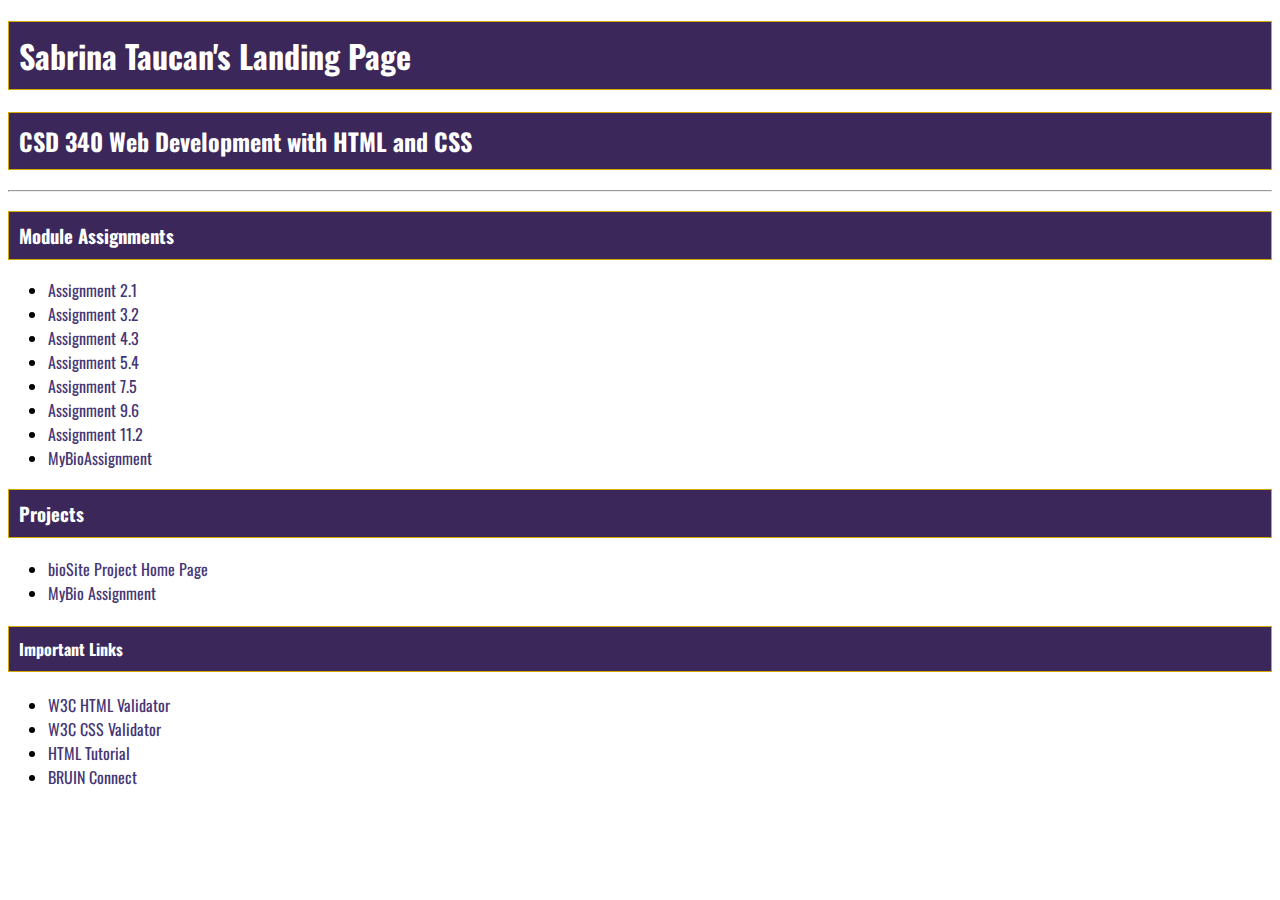
<file: index.html>
<!DOCTYPE html>
<html lang="en">
    <head>
        <title>"Sabrina Taucan's CSD 340 Landing Page"</title>
        <meta charset="UTF-8">
        <link href="staucan_index.css" rel="stylesheet">
        <link rel="preconnect" href="https://fonts.googleapis.com">
        <link rel="preconnect" href="https://fonts.gstatic.com" crossorigin>
        <link href="https://fonts.googleapis.com/css2?family=Oswald:wght@300;400;500;700&display=swap" rel="stylesheet">    </head>
    <body><div id=”container”>
    <h1>Sabrina Taucan's Landing Page</h1>
    <h2>CSD 340 Web Development with HTML and CSS</h2>
    <hr>
    <h3>Module Assignments</h3>
    <ul>
        <li><a href="staucan_EX1.html">Assignment 2.1</a></li>
        <li><a href="staucan_Ex2.html">Assignment 3.2</a></li>
        <li><a href="staucan_EX3.html">Assignment 4.3</a></li>
        <li><a href="staucan_EX4.html">Assignment 5.4</a></li>
        <li><a href="staucan_mod7_2.html">Assignment 7.5</a></li>
        <li><a href="staucan_EX6.html">Assignment 9.6</a></li>
        <li><a href="staucan_11_2_WebBrowserDevTool.docx">Assignment 11.2</a></li>
        <li><a href="staucan_MyBio.html">MyBioAssignment</a></li>



    </ul>
    <h3>Projects</h3>
    <ul>
        <li><a href="https://staucan.github.io/bioSite">bioSite Project Home Page</a></li>
        <li><a href="staucan_MyBio.html">MyBio Assignment</a></li>
    </ul>
    <h4>Important Links</h4>
    <ul>
        <li><a href="https://validator.w3.org/">W3C HTML Validator</a></li>
        <li><a href="http://jigsaw.w3.org/css-validator/">W3C CSS Validator</a></li>
        <li><a href="https://www.w3schools.com/html/">HTML Tutorial</a></li>
        <li><a href="https://bruinconnect.bellevue.edu/">BRUIN Connect</a></li>
    </ul>
    </div>
    </body>
</html>
</file>
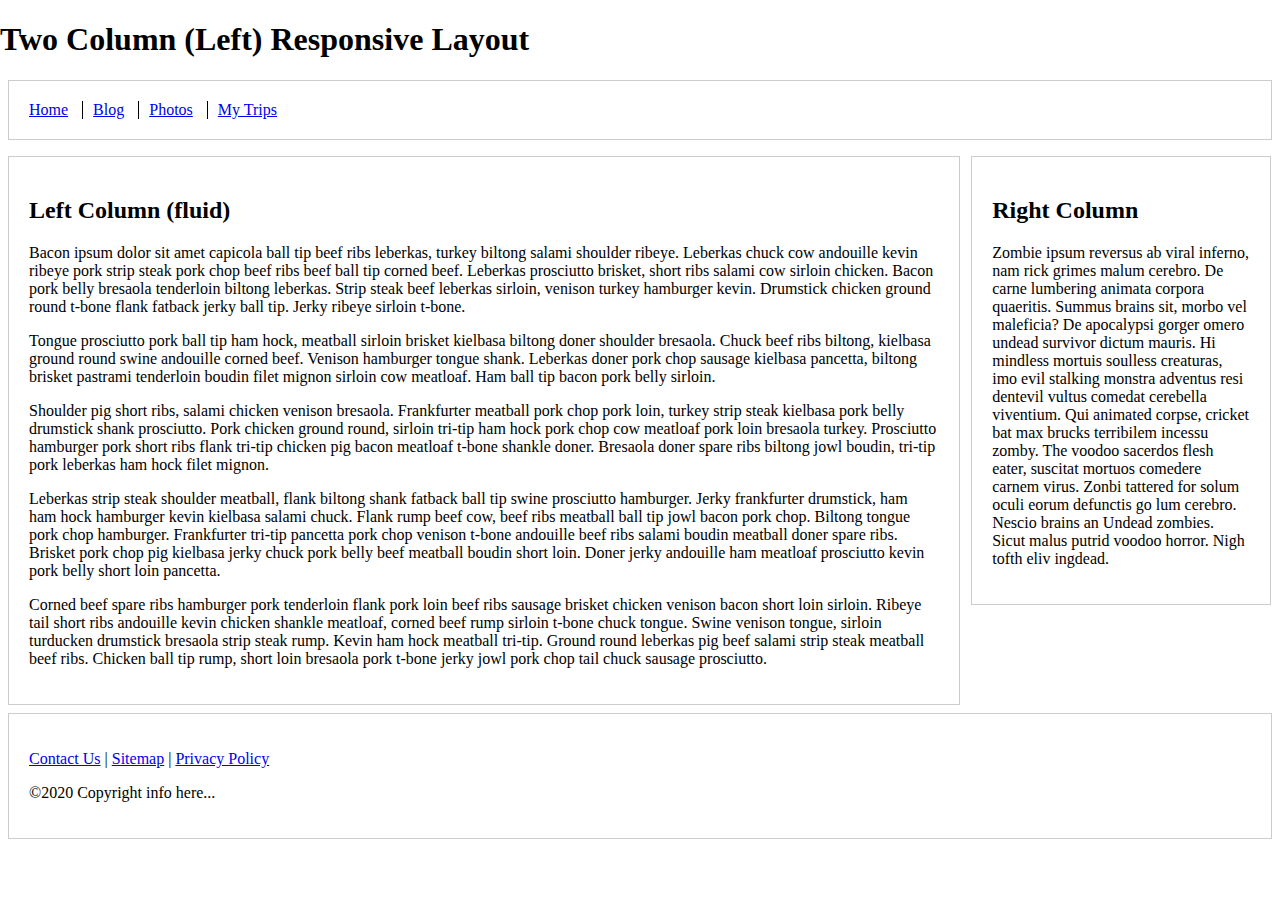
<file: Assignment11.2.html>
<!doctype html>
<html lang="en">
<head>
    <meta charset="utf-8">
    <meta name="viewport" content="width=device-width, initial-scale=1">

    <title>Exercise 9.2</title>

    <style type="text/css">
        html {
            box-sizing: border-box;
        }

        *, *:before, *:after {
            box-sizing: inherit;
        }

        body {
            margin: 0 auto;
        }

        footer, header {
            position: relative;
            clear: both;
        }

        .left-column, .right-column, footer, header {
            border: 1px solid #ccc;
            padding: 1.25em;
            margin: .5em;
        }

        .nav {
            list-style: none;
            margin-left: 0;
            margin-bottom: 0;
            padding-left: 0;
        }

        .nav > li,
        .nav > li > a {
            display: inline-block;
            *display: inline;
            zoom: 1;
        }

        .inline-items {
            margin-top: 0;
        }

        .inline-items li {
            margin-left: 0;
            border-left: 1px solid black;
            padding-left: 10px;
            padding-right: 10px;
        }

        .inline-items li:first-child {
            margin-left: 0;
            border: none;
            padding-left: 0;
            padding-right: 10px;
        }

        .inline-items li:last-child {
            padding-right: 0;
        }

        /* Media queries */
        @media screen and (min-width: 47.5em) {
            .columns-container {
                float: left;
            }

            .left-column {
                margin-right: 20em;
                float: left;
            }

            .right-column {
                width: 18.75em;
                margin-left: -19.3em;
                float: left;
            }
        }
    </style>
</head>

<body>
    <h1>Two Column (Left) Responsive Layout</h1>
    
    <header>
        <nav>
            <ul class="nav inline-items">
                <li><a href="#">Home</a></li>
                <li><a href="#">Blog</a></li>
                <li><a href="#">Photos</a></li>
                <li><a href="#">My Trips</a></li>
            </ul>
        </nav>
    </header>

    <div class="columns-container">

        <div class="left-column">
            <h2>Left Column (fluid)</h2>

            <p>Bacon ipsum dolor sit amet capicola ball tip beef ribs leberkas, turkey biltong salami shoulder ribeye. Leberkas
                chuck cow andouille kevin ribeye pork strip steak pork chop beef ribs beef ball tip corned beef. Leberkas
                prosciutto brisket, short ribs salami cow sirloin chicken. Bacon pork belly bresaola tenderloin biltong leberkas.
                Strip steak beef leberkas sirloin, venison turkey hamburger kevin. Drumstick chicken ground round t-bone flank
                fatback jerky ball tip. Jerky ribeye sirloin t-bone.</p>

            <p>Tongue prosciutto pork ball tip ham hock, meatball sirloin brisket kielbasa biltong doner shoulder bresaola.
                Chuck beef ribs biltong, kielbasa ground round swine andouille corned beef. Venison hamburger tongue shank.
                Leberkas doner pork chop sausage kielbasa pancetta, biltong brisket pastrami tenderloin boudin filet mignon
                sirloin cow meatloaf. Ham ball tip bacon pork belly sirloin.</p>

            <p>Shoulder pig short ribs, salami chicken venison bresaola. Frankfurter meatball pork chop pork loin, turkey strip
                steak kielbasa pork belly drumstick shank prosciutto. Pork chicken ground round, sirloin tri-tip ham hock pork
                chop cow meatloaf pork loin bresaola turkey. Prosciutto hamburger pork short ribs flank tri-tip chicken pig bacon
                meatloaf t-bone shankle doner. Bresaola doner spare ribs biltong jowl boudin, tri-tip pork leberkas ham hock filet
                mignon.</p>

            <p>Leberkas strip steak shoulder meatball, flank biltong shank fatback ball tip swine prosciutto hamburger. Jerky
                frankfurter drumstick, ham ham hock hamburger kevin kielbasa salami chuck. Flank rump beef cow, beef ribs meatball
                ball tip jowl bacon pork chop. Biltong tongue pork chop hamburger. Frankfurter tri-tip pancetta pork chop venison
                t-bone andouille beef ribs salami boudin meatball doner spare ribs. Brisket pork chop pig kielbasa jerky chuck
                pork belly beef meatball boudin short loin. Doner jerky andouille ham meatloaf prosciutto kevin pork belly short
                loin pancetta.</p>

            <p>Corned beef spare ribs hamburger pork tenderloin flank pork loin beef ribs sausage brisket chicken venison bacon
                short loin sirloin. Ribeye tail short ribs andouille kevin chicken shankle meatloaf, corned beef rump sirloin
                t-bone chuck tongue. Swine venison tongue, sirloin turducken drumstick bresaola strip steak rump. Kevin ham hock
                meatball tri-tip. Ground round leberkas pig beef salami strip steak meatball beef ribs. Chicken ball tip rump,
                short loin bresaola pork t-bone jerky jowl pork chop tail chuck sausage prosciutto.</p>
        </div>

        <div class="right-column">
            <h2>Right Column</h2>

            <p>Zombie ipsum reversus ab viral inferno, nam rick grimes malum cerebro. De carne lumbering animata corpora
                quaeritis. Summus brains sit​​, morbo vel maleficia? De apocalypsi gorger omero undead survivor dictum mauris. Hi
                mindless mortuis soulless creaturas, imo evil stalking monstra adventus resi dentevil vultus comedat cerebella
                viventium. Qui animated corpse, cricket bat max brucks terribilem incessu zomby. The voodoo sacerdos flesh eater,
                suscitat mortuos comedere carnem virus. Zonbi tattered for solum oculi eorum defunctis go lum cerebro. Nescio
                brains an Undead zombies. Sicut malus putrid voodoo horror. Nigh tofth eliv ingdead.</p>
        </div>

    </div>

    <footer>
        <p><a href="#">Contact Us</a> | <a href="#">Sitemap</a> | <a href="#">Privacy Policy</a></p>
        <p>&copy;2020 Copyright info here...</p>
    </footer>
</body>
</html>
</file>
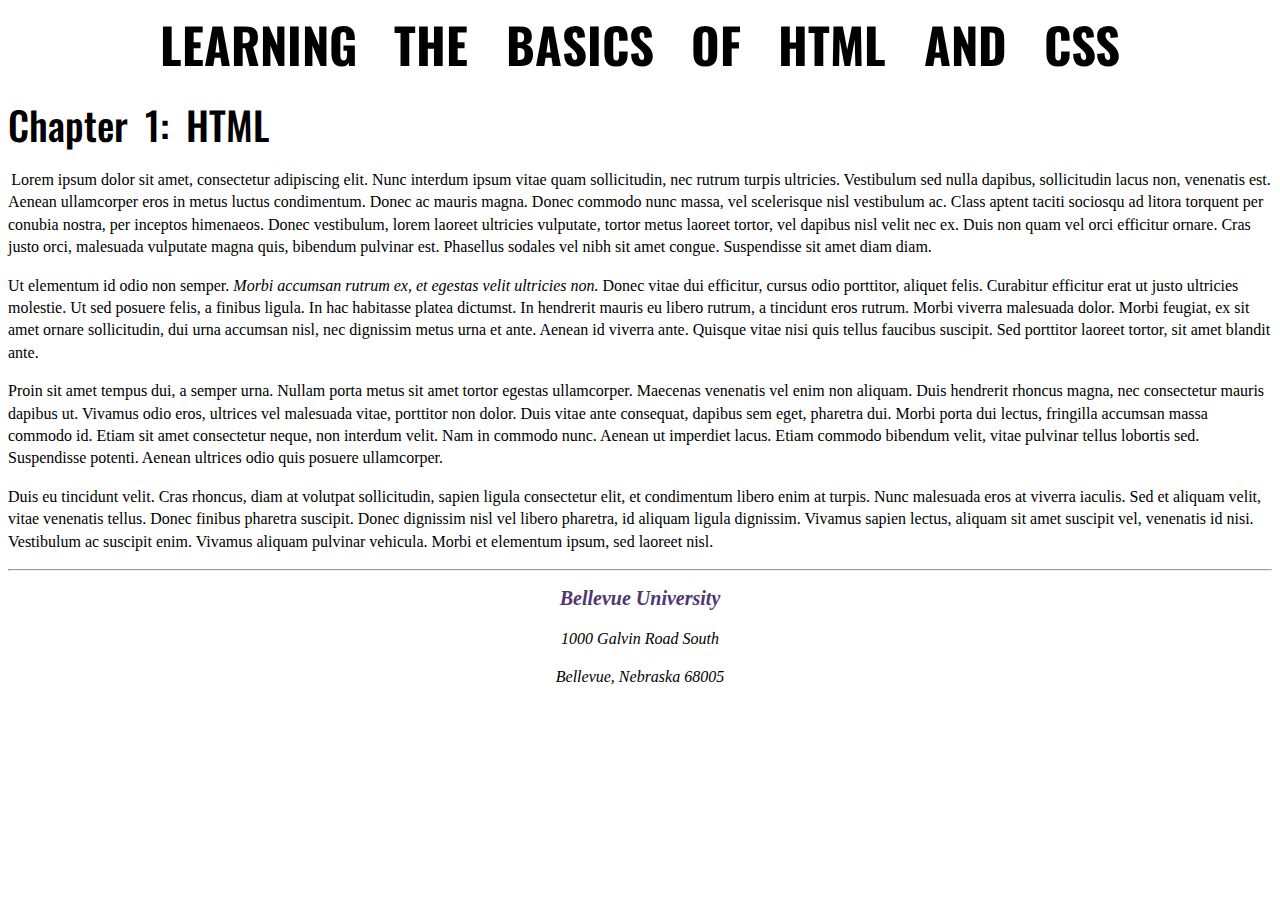
<file: staucan_Ex2.html>
<!DOCTYPE html>
<html>
    <head>
        <title>"CSD 340 Development with HTML and CSS"</title>
        <meta name="description"
        content = "module 3 assignment" />
        <meta name="keywords"
        content = "module 3, assignment, step 1" />
        <meta name="robots"
        content = "nofollow" />
        <meta http-equiv="author"
        content = "Sabrina Taucan" />
        <link href="staucan_Ex2.css" rel="stylesheet"/>
            <link rel="preconnect" href="https://fonts.googleapis.com">
            <link rel="preconnect" href="https://fonts.gstatic.com" crossorigin>
            <link href="https://fonts.googleapis.com/css2?family=Oswald:wght@300;500;700&family=Quattrocento:wght@400;700&display=swap" rel="stylesheet">
    </head>
    <body><div id=”container”></div>
    <h1>Learning the Basics of HTML and CSS</h1>
    <h2>Chapter 1: HTML</h2>
    <p class="intro">Lorem ipsum dolor sit amet, consectetur adipiscing elit. Nunc interdum ipsum vitae quam sollicitudin, nec rutrum turpis ultricies. Vestibulum sed nulla dapibus, sollicitudin lacus non, venenatis est. Aenean ullamcorper eros in metus luctus condimentum. Donec ac mauris magna. Donec commodo nunc massa, vel scelerisque nisl vestibulum ac. Class aptent taciti sociosqu ad litora torquent per conubia nostra, per inceptos himenaeos. Donec vestibulum, lorem laoreet ultricies vulputate, tortor metus laoreet tortor, vel dapibus nisl velit nec ex. Duis non quam vel orci efficitur ornare. Cras justo orci, malesuada vulputate magna quis, bibendum pulvinar est. Phasellus sodales vel nibh sit amet congue. Suspendisse sit amet diam diam.
    </p>
    <p>Ut elementum id odio non semper. <span>Morbi accumsan rutrum ex, et egestas velit ultricies non.</span> Donec vitae dui efficitur, cursus odio porttitor, aliquet felis. Curabitur efficitur erat ut justo ultricies molestie. Ut sed posuere felis, a finibus ligula. In hac habitasse platea dictumst. In hendrerit mauris eu libero rutrum, a tincidunt eros rutrum. Morbi viverra malesuada dolor. Morbi feugiat, ex sit amet ornare sollicitudin, dui urna accumsan nisl, nec dignissim metus urna et ante. Aenean id viverra ante. Quisque vitae nisi quis tellus faucibus suscipit. Sed porttitor laoreet tortor, sit amet blandit ante.
    </p>
    <p>Proin sit amet tempus dui, a semper urna. Nullam porta metus sit amet tortor egestas ullamcorper. Maecenas venenatis vel enim non aliquam. Duis hendrerit rhoncus magna, nec consectetur mauris dapibus ut. Vivamus odio eros, ultrices vel malesuada vitae, porttitor non dolor. Duis vitae ante consequat, dapibus sem eget, pharetra dui. Morbi porta dui lectus, fringilla accumsan massa commodo id. Etiam sit amet consectetur neque, non interdum velit. Nam in commodo nunc. Aenean ut imperdiet lacus. Etiam commodo bibendum velit, vitae pulvinar tellus lobortis sed. Suspendisse potenti. Aenean ultrices odio quis posuere ullamcorper.
    </p>
    <p>Duis eu tincidunt velit. Cras rhoncus, diam at volutpat sollicitudin, sapien ligula consectetur elit, et condimentum libero enim at turpis. Nunc malesuada eros at viverra iaculis. Sed et aliquam velit, vitae venenatis tellus. Donec finibus pharetra suscipit. Donec dignissim nisl vel libero pharetra, id aliquam ligula dignissim. Vivamus sapien lectus, aliquam sit amet suscipit vel, venenatis id nisi. Vestibulum ac suscipit enim. Vivamus aliquam pulvinar vehicula. Morbi et elementum ipsum, sed laoreet nisl.
    </p>
    <hr/>
    <address>
        <p><a href="https://degrees.bellevue.edu/?&msclkid=5619471535d314b9d5cc24d1a8eb5bfa&utm_source=bing&utm_medium=cpc&utm_campaign=Brand%20-%20National%20-%20Consolidated&utm_term=bellevue%20university&utm_content=Brand%20-%20University%20-%20Broad&gclid=5619471535d314b9d5cc24d1a8eb5bfa&gclsrc=3p.ds">Bellevue University</a></p>
        <p>1000 Galvin Road South</p>
        <p>Bellevue, Nebraska 68005</p>
    </address>
    </body>
</html>
</file>
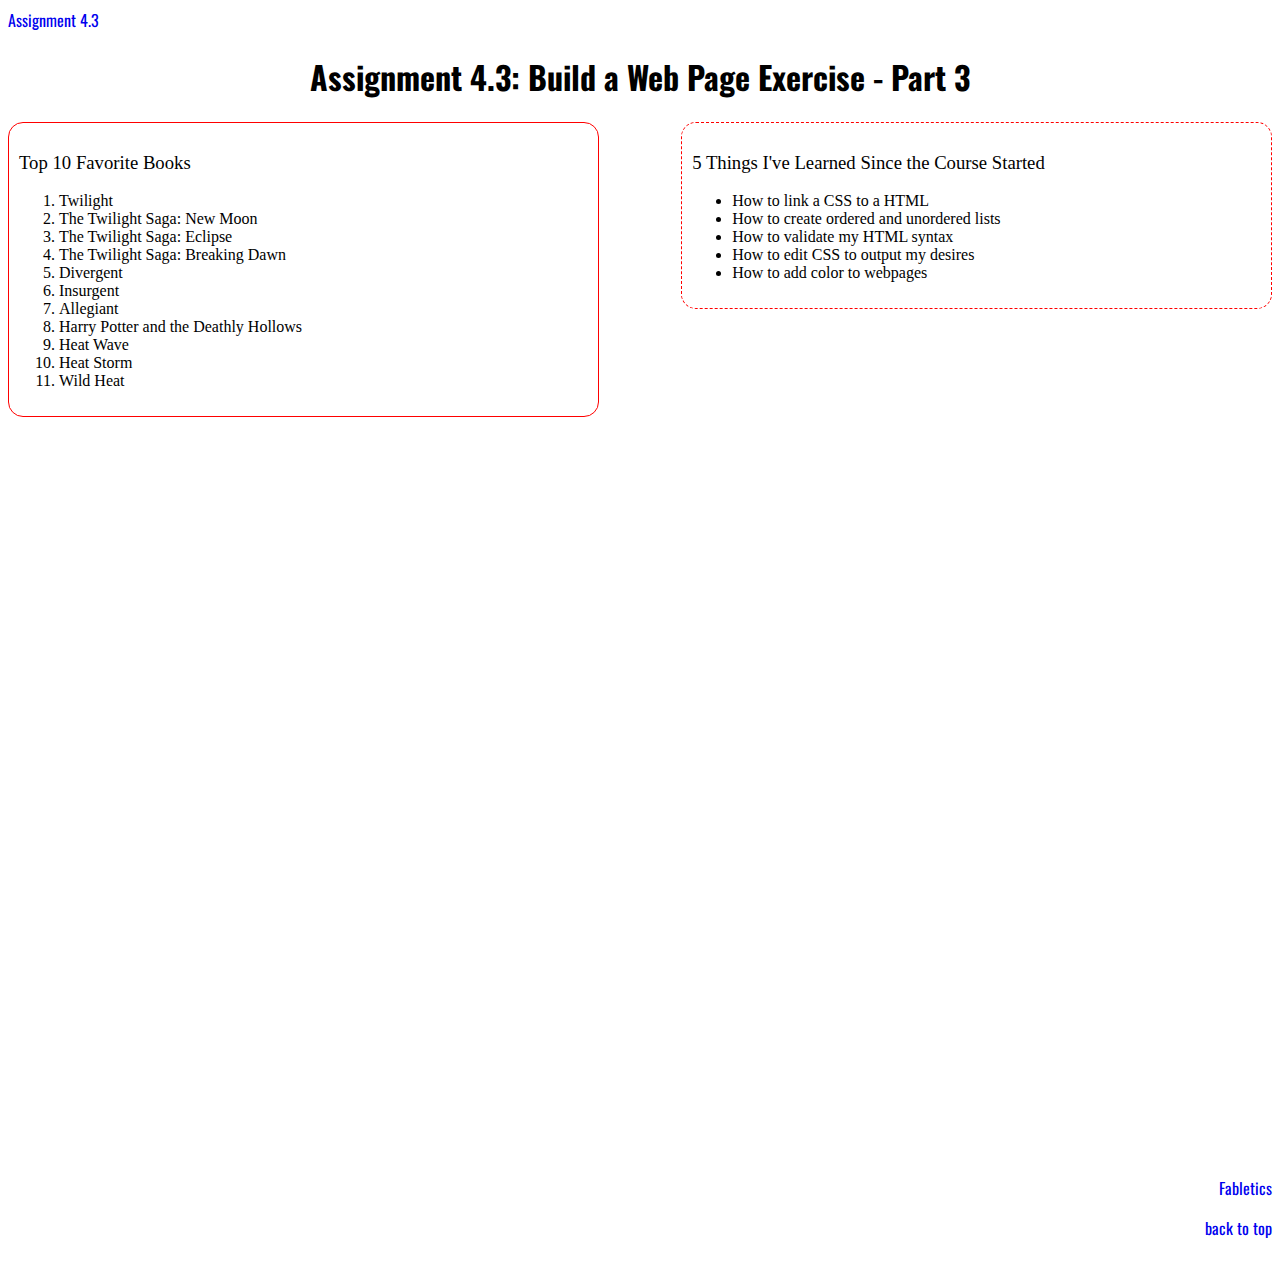
<file: staucan_EX3.html>
<!DOCTYPE html>
<html lang="en">
    <head>
        <title>"CSD 340 Web Development with HTML and CSS"</title>
        
        <link href="staucan_EX3.css" rel="stylesheet">
        <li><a href="staucan_index.html">Assignment 4.3</a></li> 
        <link rel="preconnect" href="https://fonts.googleapis.com">
        <link rel="preconnect" href="https://fonts.gstatic.com" crossorigin>
        <link href="https://fonts.googleapis.com/css2?family=Oswald:wght@300;400;500;700&display=swap" rel="stylesheet">
    </head>
    <body><div id=”container” style="text-align:center;">
    <h1>Assignment 4.3: Build a Web Page Exercise - Part 3</h1>
    </div>
    
    <div id="left" style="width: 45%; float:left;">    
        <h3>Top 10 Favorite Books</h3>
        <ol>
            <li>Twilight</li>
            <li>The Twilight Saga: New Moon</li>
            <li>The Twilight Saga: Eclipse</li>
            <li>The Twilight Saga: Breaking Dawn</li>
            <li>Divergent</li>
            <li>Insurgent</li>
            <li>Allegiant</li>
            <li>Harry Potter and the Deathly Hollows</li>
            <li>Heat Wave</li>
            <li>Heat Storm</li>
            <li>Wild Heat</li>
        </ol>
    </div>
    
    <div id="right" style="width:45%; float:right;">
        <h3>5 Things I've Learned Since the Course Started</h3>
        <ul>
            <li>How to link a CSS to a HTML</li>
            <li>How to create ordered and unordered lists</li>
            <li>How to validate my HTML syntax</li>
            <li>How to edit CSS to output my desires </li>
            <li>How to add color to webpages</li>
        </ul>
    </div>
    
    <div id="last" style="width:100%; margin-top:60%; float:right">
        <a href="https://www.fabletics.com/" target="_blank">Fabletics</a>
        <p><a href="#top">back to top</a></p>
    </div>

    </body>
</html>
</file>
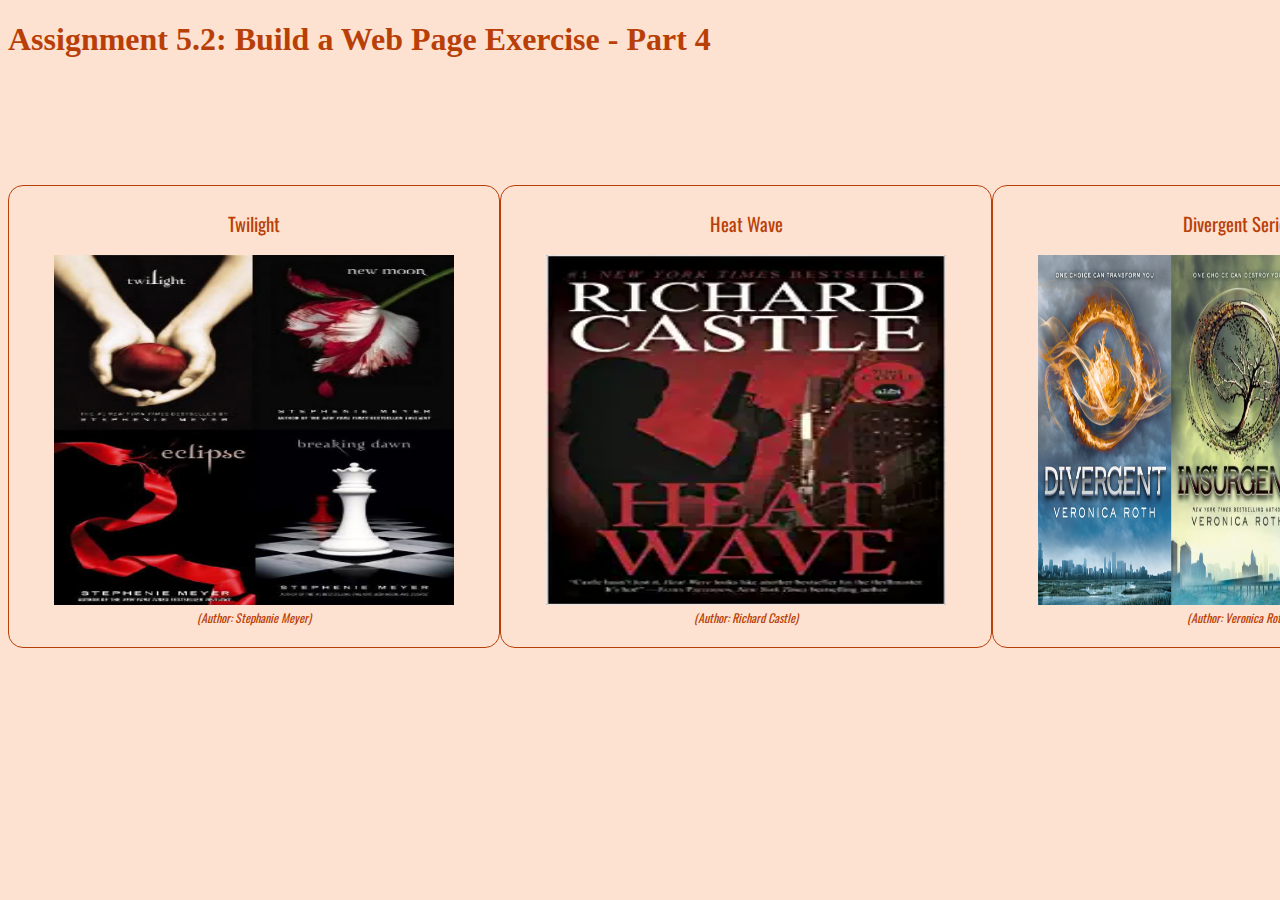
<file: staucan_EX4.html>
<!DOCTYPE html>
<html lang="en">
    <head>
        <title>"CSD 340 Web Development with HTML and CSS"</title>
        <meta charset="UTF-8">
        <link href="staucan_EX4.css" rel="stylesheet">
        <link rel="preconnect" href="https://fonts.googleapis.com" type="text/css">
        <link rel="preconnect" href="https://fonts.gstatic.com" crossorigin>
        <link href="https://fonts.googleapis.com/css2?family=Oswald:wght@300;400;500;700&display=swap" rel="stylesheet">
    </head>
<body>

<div id="container">
    <h1>Assignment 5.2: Build a Web Page Exercise - Part 4</h1>
    <div id="image-gallery">
        <div class="gallery-item">
            <h3 class="gallery-title">Twilight</h3>

            <figure>
                <img src="images\twilight_book_series.jpg" alt="">

                <figcaption>(Author: Stephanie Meyer)</figcaption>
            </figure>

        </div>
        
        <div class="gallery-item">
            <h3 class="gallery-title">Heat Wave</h3>

            <figure>
                <img src="images\Heat-Wave-Series.webp" alt="">

                <figcaption>(Author: Richard Castle)</figcaption>
            </figure>

        </div>
        
        <div class="gallery-item">
            <h3 class="gallery-title">Divergent Series</h3>

            <figure>
                <img src="images\Divergent-series-by-Veronica-Roth.png" alt="">

                <figcaption>(Author: Veronica Roth)</figcaption>
            </figure>

        </div>
    </div>
</div>

</body>
</html>
</file>
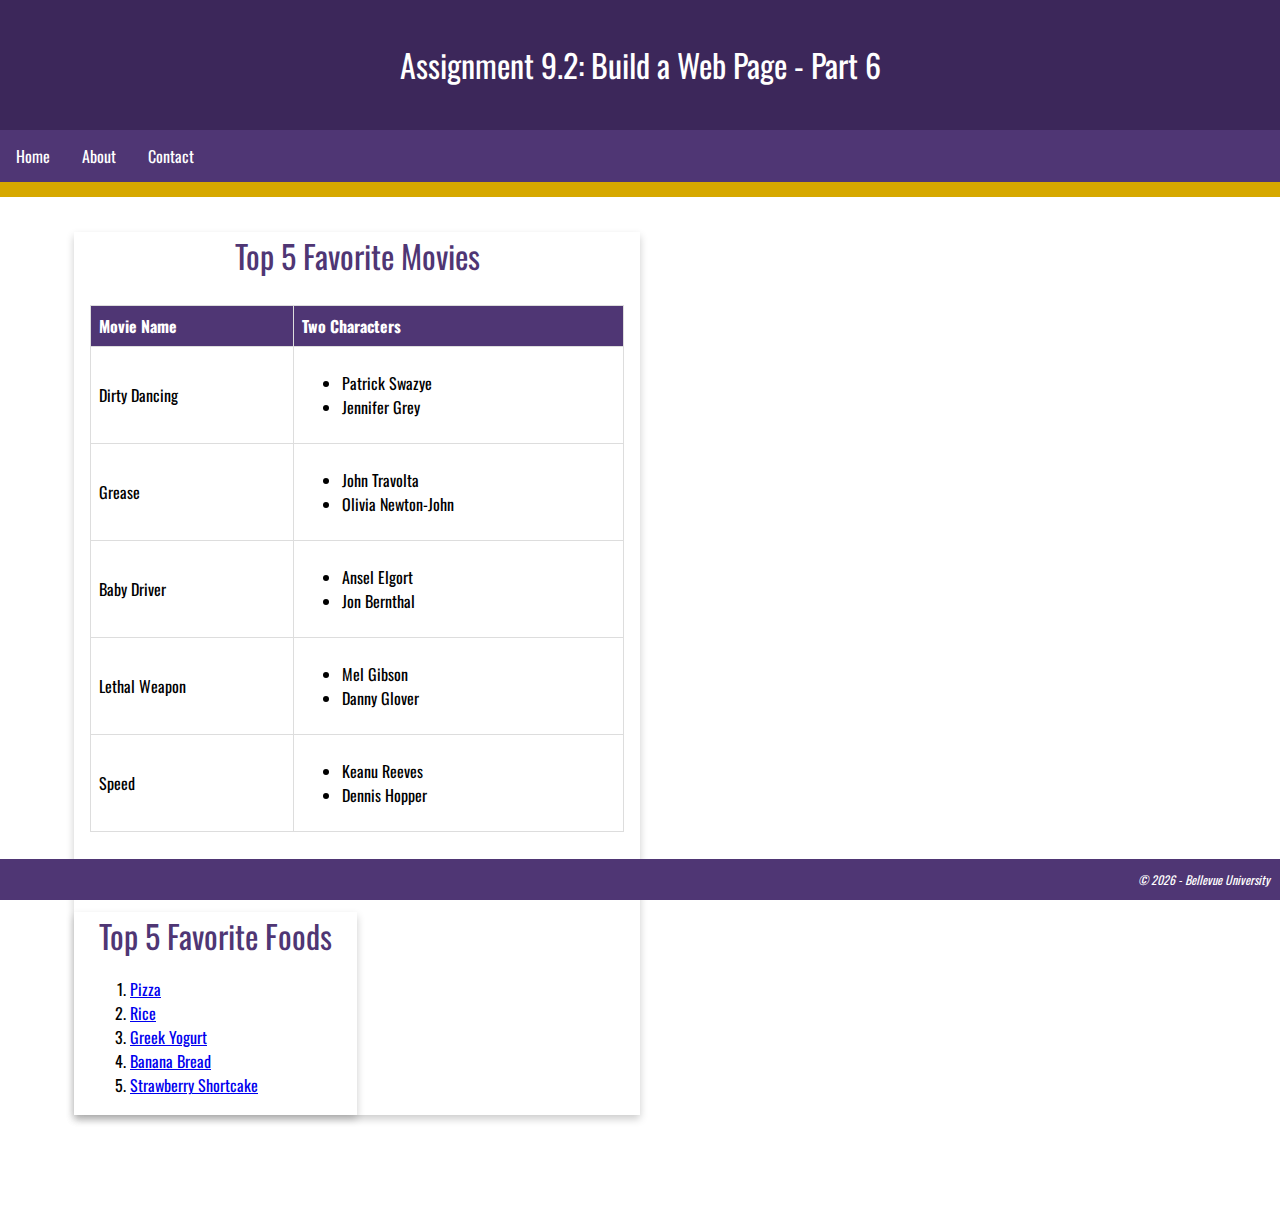
<file: staucan_EX6.html>
<!DOCTYPE html>
<html lang="en">
<head>
    <meta charset="UTF-8">
    <title>CSD 340 Web Development with HTML and CSS</title>

    <link rel="stylesheet" type="text/css" href="staucan_EX6.css">

    <!-- Google fonts for Oswald -->
    <link href="https://fonts.googleapis.com/css2?family=Oswald:wght@300;400;500;700&display=swap" rel="stylesheet">
</head>
<body>

<header>
    <h1>Assignment 9.2: Build a Web Page - Part 6</h1>
</header>

<div id="navbar">
    <a href="#">Home</a>
    <a href="#">About</a>
    <a href="#">Contact</a>
</div>

<div id="container">

    <div class="card">
        <div class="card-title">
            Top 5 Favorite Movies
        </div>

        <div class="card-content">
            <br />
            <table id="books">
                <tr>
                    <th>Movie Name</th>
                    <th>Two Characters</th>
                </tr>
                <tr>
                    <td>Dirty Dancing</td>
                    <td><ul>
                        <li>Patrick Swazye</li>
                        <li>Jennifer Grey</li>
                    </ul></td>
                <tr>
                    <td>Grease</td>
                    <td><ul>
                        <li>John Travolta</li>
                        <li>Olivia Newton-John</li>
                    </ul></td>
                </tr>
                <tr>
                    <td>Baby Driver</td>
                    <td><ul>
                        <li>Ansel Elgort</li>
                        <li>Jon Bernthal</li>
                    </ul></td>
                </tr>
                <tr>
                    <td>Lethal Weapon</td>
                    <td><ul>
                        <li>Mel Gibson</li>
                        <li>Danny Glover</li>
                    </ul></td>
                </tr>
                <tr>
                    <td>Speed</td>
                    <td><ul>
                        <li>Keanu Reeves</li>
                        <li>Dennis Hopper</li>
                    </ul></td>
                </tr>
            </table>
        </div>
    <br /><br />

    <div class="card">
            <div class="card-title">
                Top 5 Favorite Foods
            </div>

            <div class="card-content">
                <ol>
                    <li><a href="https://thefoodcharlatan.com/homemade-pizza-recipe/">Pizza</a></li>
                    <li><a href="https://themom100.com/recipe/how-to-cook-perfect-rice-on-the-stove-2/">Rice</a></li>
                    <li><a href="https://www.liveeatlearn.com/greek-yogurt/">Greek Yogurt</a></li>
                    <li><a href="https://www.simplyrecipes.com/recipes/banana_bread/">Banana Bread</a></li>
                    <li><a href="https://cooking.nytimes.com/recipes/11823-strawberry-shortcake">Strawberry Shortcake</a></li>
                </ol>
            </div>
        </div>
</div>


<footer>
    <p>
        &copy; <script>document.write(new Date().getFullYear())</script> - <a href="https://www.bellevue.edu/">Bellevue University</a>
    </p>

</footer>

</body>
</html>
</file>
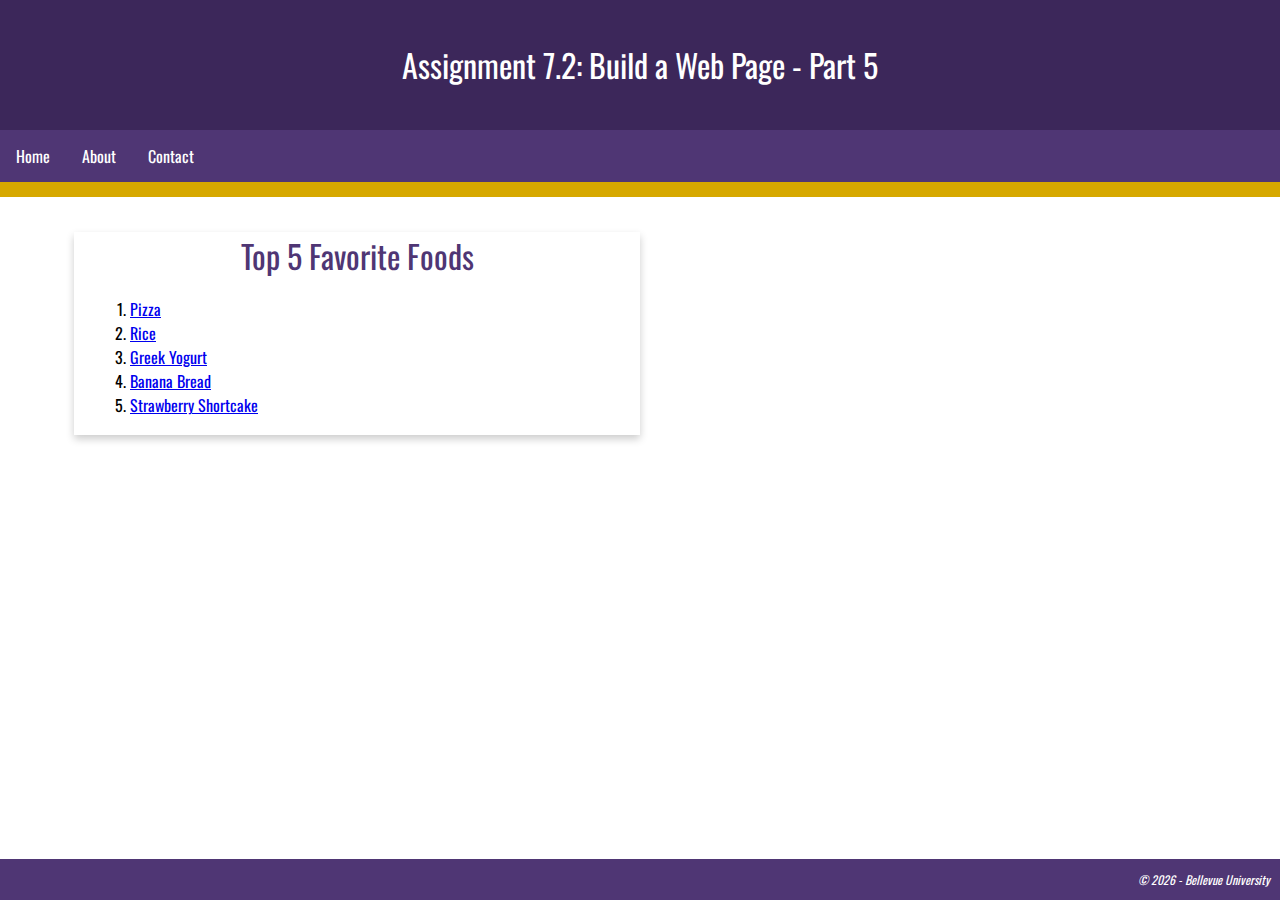
<file: staucan_mod7_2.html>
<!DOCTYPE html>
<html lang="en">
<head>
    <meta charset="UTF-8">
    <title>CSD 340 Web Development with HTML and CSS</title>

    <link rel="stylesheet" type="text/css" href="staucan_mod7_2.css">

     <!-- Google fonts for Oswald -->
     <link href="https://fonts.googleapis.com/css2?family=Oswald:wght@300;400;500;700&display=swap" rel="stylesheet">
</head>
<body>
    <header>
        <h1>Assignment 7.2: Build a Web Page - Part 5</h1>
    </header>

    <div id="navbar">
        <a href="#">Home</a>
        <a href="#">About</a>
        <a href="#">Contact</a>
    </div>

    <div id="container">

        <div class="card">
            <div class="card-title">
                Top 5 Favorite Foods
            </div>

            <div class="card-content">
                <ol>
                    <li><a href="https://thefoodcharlatan.com/homemade-pizza-recipe/">Pizza</a></li>
                    <li><a href="https://themom100.com/recipe/how-to-cook-perfect-rice-on-the-stove-2/">Rice</a></li>
                    <li><a href="https://www.liveeatlearn.com/greek-yogurt/">Greek Yogurt</a></li>
                    <li><a href="https://www.simplyrecipes.com/recipes/banana_bread/">Banana Bread</a></li>
                    <li><a href="https://cooking.nytimes.com/recipes/11823-strawberry-shortcake">Strawberry Shortcake</a></li>
                </ol>
            </div>
        </div>
    </div>
<footer>
    <p>
        &copy; <script>document.write(new Date().getFullYear())</script> - <a href="https://www.bellevue.edu/">Bellevue University</a>
    </p>
</footer>

</body>
</html>
</file>
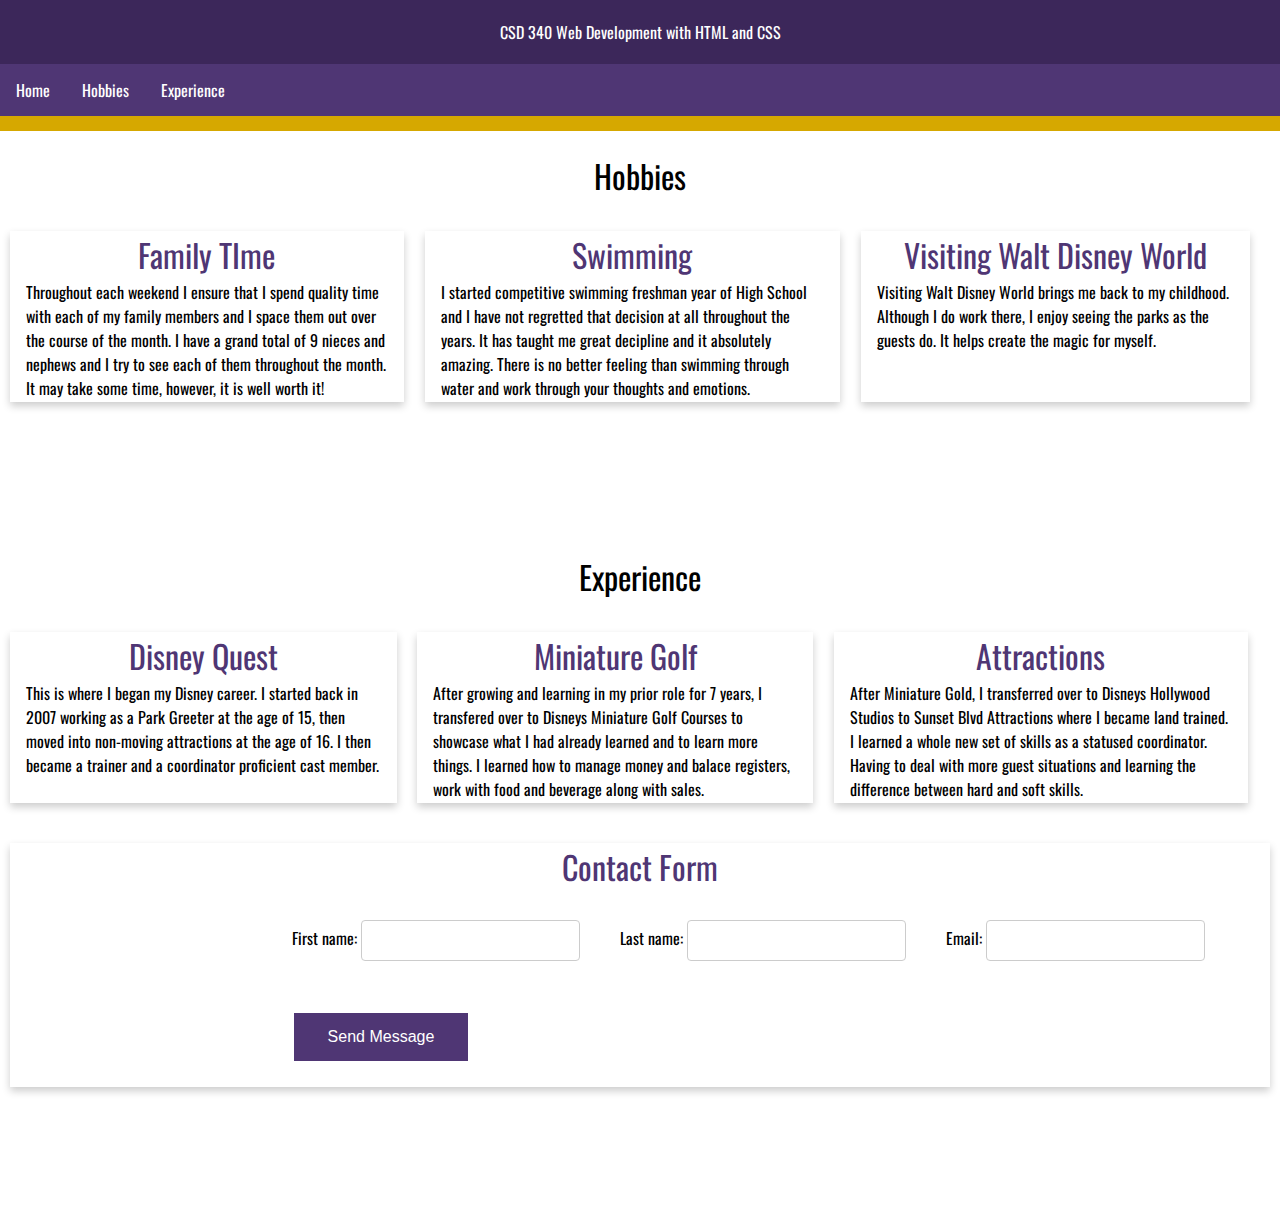
<file: staucan_MyBio.html>
<!DOCTYPE html>
<html lang="en">
<head>
    <meta charset="UTF-8">

    <title>CSD 340 Web Development with HTML and CSS</title>

    <link rel="stylesheet" type="text/css" href="staucan_MyBio.css">

    <link href="https://fonts.googleapis.com/css2?family=Oswald:wght@300;400;500;700&display=swap" rel="stylesheet">
</head>
<body>

    <header id="home">
       CSD 340 Web Development with HTML and CSS
    </header>

    <nav class="navbar">
        <a href="#home">Home</a>
        <a href="#hobbies">Hobbies</a>
        <a href="#experience">Experience</a>
    </nav>

    <div class="container">

        <div class="hobbies" id="hobbies">
            <h1>Hobbies</h1>

            <div class="grid-3-col">
                <div class="card">
                    <div class="card-title">
                        Family TIme
                    </div>
                    <div class="card-content">
                        Throughout each weekend I ensure that I spend quality time with each of my family members and I space them out over the course of the month.
                        I have a grand total of 9 nieces and nephews and I try to see each of them throughout the month. 
                        It may take some time, however, it is well worth it!
                    </div>
                </div>

                <div class="card">
                    <div class="card-title">
                        Swimming
                    </div>
                    <div class="card-content">
                        I started competitive swimming freshman year of High School and I have not regretted that decision at all throughout the years. 
                        It has taught me great decipline and it absolutely amazing. There is no better feeling than swimming through water and work through your thoughts and emotions.
                    </div>
                </div>

                <div class="card">
                    <div class="card-title">
                        Visiting Walt Disney World
                    </div>
                    <div class="card-content">
                        Visiting Walt Disney World brings me back to my childhood. Although I do work there, I enjoy seeing the parks as the guests do. It helps create the magic for myself.
                    </div>
                </div>
            </div>
        </div>

        <br /><br /><br /><br /><br />
        <div class="experience" id="experience">
            <h1>Experience</h1>

            <div class="grid-3-col">
                <div class="card">
                    <div class="card-title">
                        Disney Quest
                    </div>
                    <div class="card-content">
                        This is where I began my Disney career. I started back in 2007 working as a Park Greeter at the age of 15, then moved into non-moving attractions at the age 
                        of 16. I then became a trainer and a coordinator proficient cast member.
                    </div>
                </div>

                <div class="card">
                    <div class="card-title">
                        Miniature Golf
                    </div>
                    <div class="card-content">
                        After growing and learning in my prior role for 7 years, I transfered over to Disneys Miniature Golf Courses to showcase what I had already learned and to 
                        learn more things. I learned how to manage money and balace registers, work with food and beverage along with sales.
                    </div>
                </div>

                <div class="card">
                    <div class="card-title">
                        Attractions
                    </div>
                    <div class="card-content">
                        After Miniature Gold, I transferred over to Disneys Hollywood Studios to Sunset Blvd Attractions where I became land trained. I learned a whole new set of skills 
                        as a statused coordinator. Having to deal with more guest situations and learning the difference between hard and soft skills.
                    </div>
                </div>
            </div>
        </div>

        <div class="contact-container">
            <div class="card full-width">
                <div class="card-title">
                    Contact Form
                </div>

                <div class="card-content">

                    <div class="form">
                        <div class="form-field">
                            <label for="txtFirstName">First name:</label>
                            <input type="text" id="txtFirstName" class="input" name="txtFirstName" />
                        </div>
                        <div class="form-field">
                            <label for="txtLastName">Last name:</label>
                            <input type="text" id="txtLastName" class="input" name="txtLastName" />
                        </div>
                        <div class="form-field">
                            <label for="txtEmail">Email:</label>
                            <input type="text" id="txtEmail" class="input" name="txtEmail" />
                        </div>
                        <div class="form-field">
                            <button type="submit" class="btn btn-primary full-width">Send Message</button>
                        </div>
                    </div>
                </div>
            </div>
        </div>
    </div>
</body>
</html>
</file>
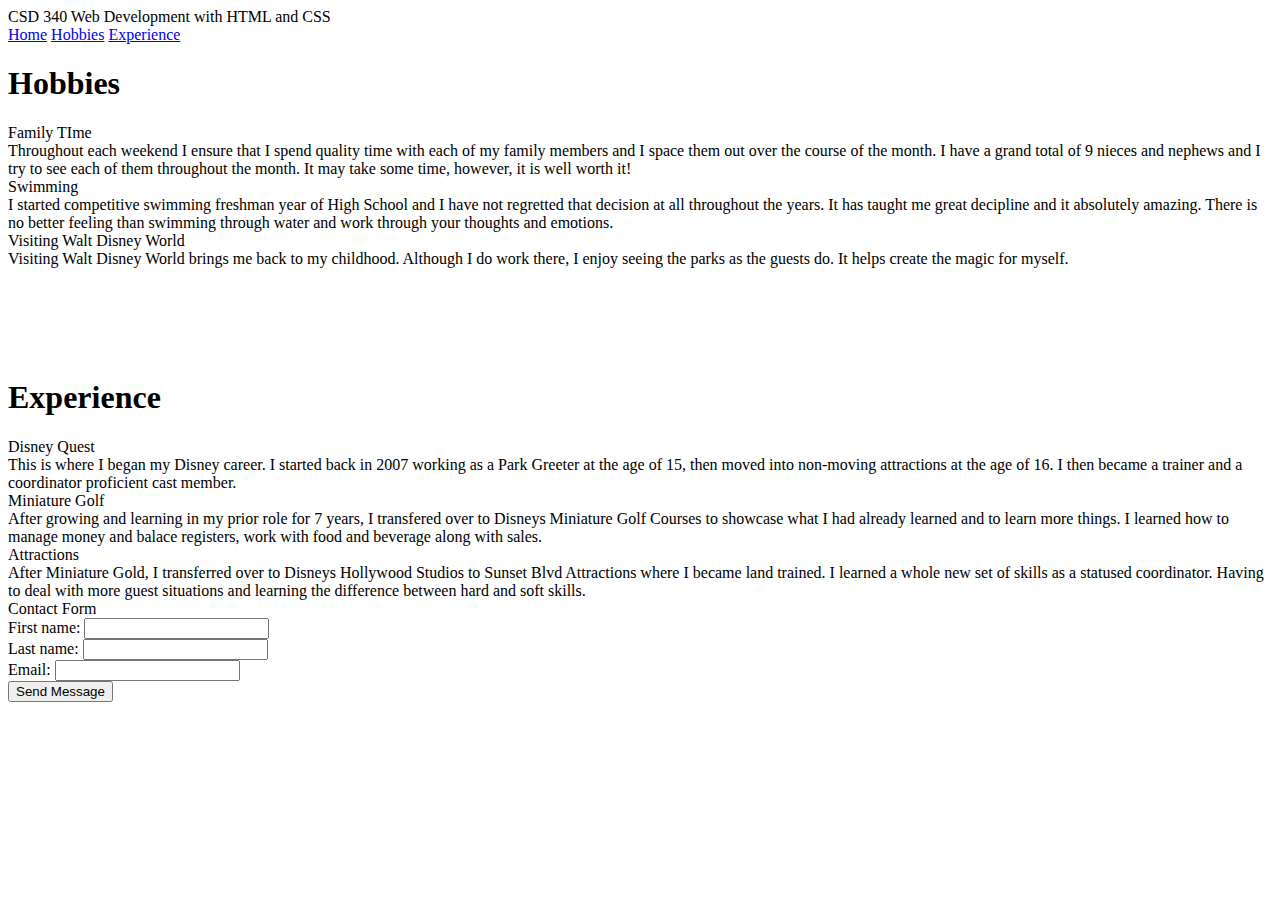
<file: Module 12/staucan_MyBio.html>
<!DOCTYPE html>
<html lang="en">
<head>
    <meta charset="UTF-8">

    <title>CSD 340 Web Development with HTML and CSS</title>

    <link rel="stylesheet" type="text/css" href="C:\Users\cofre\OneDrive\Desktop\CSD 340\csd-340\staucan_MyBio.css">

    <link href="https://fonts.googleapis.com/css2?family=Oswald:wght@300;400;500;700&display=swap" rel="stylesheet">
</head>
<body>

    <header id="home">
       CSD 340 Web Development with HTML and CSS
    </header>

    <nav class="navbar">
        <a href="#home">Home</a>
        <a href="#hobbies">Hobbies</a>
        <a href="#experience">Experience</a>
    </nav>

    <div class="container">

        <div class="hobbies" id="hobbies">
            <h1>Hobbies</h1>

            <div class="grid-3-col">
                <div class="card">
                    <div class="card-title">
                        Family TIme
                    </div>
                    <div class="card-content">
                        Throughout each weekend I ensure that I spend quality time with each of my family members and I space them out over the course of the month.
                        I have a grand total of 9 nieces and nephews and I try to see each of them throughout the month. 
                        It may take some time, however, it is well worth it!
                    </div>
                </div>

                <div class="card">
                    <div class="card-title">
                        Swimming
                    </div>
                    <div class="card-content">
                        I started competitive swimming freshman year of High School and I have not regretted that decision at all throughout the years. 
                        It has taught me great decipline and it absolutely amazing. There is no better feeling than swimming through water and work through your thoughts and emotions.
                    </div>
                </div>

                <div class="card">
                    <div class="card-title">
                        Visiting Walt Disney World
                    </div>
                    <div class="card-content">
                        Visiting Walt Disney World brings me back to my childhood. Although I do work there, I enjoy seeing the parks as the guests do. It helps create the magic for myself.
                    </div>
                </div>
            </div>
        </div>

        <br /><br /><br /><br /><br />
        <div class="experience" id="experience">
            <h1>Experience</h1>

            <div class="grid-3-col">
                <div class="card">
                    <div class="card-title">
                        Disney Quest
                    </div>
                    <div class="card-content">
                        This is where I began my Disney career. I started back in 2007 working as a Park Greeter at the age of 15, then moved into non-moving attractions at the age 
                        of 16. I then became a trainer and a coordinator proficient cast member.
                    </div>
                </div>

                <div class="card">
                    <div class="card-title">
                        Miniature Golf
                    </div>
                    <div class="card-content">
                        After growing and learning in my prior role for 7 years, I transfered over to Disneys Miniature Golf Courses to showcase what I had already learned and to 
                        learn more things. I learned how to manage money and balace registers, work with food and beverage along with sales.
                    </div>
                </div>

                <div class="card">
                    <div class="card-title">
                        Attractions
                    </div>
                    <div class="card-content">
                        After Miniature Gold, I transferred over to Disneys Hollywood Studios to Sunset Blvd Attractions where I became land trained. I learned a whole new set of skills 
                        as a statused coordinator. Having to deal with more guest situations and learning the difference between hard and soft skills.
                    </div>
                </div>
            </div>
        </div>

        <div class="contact-container">
            <div class="card full-width">
                <div class="card-title">
                    Contact Form
                </div>

                <div class="card-content">

                    <div class="form">
                        <div class="form-field">
                            <label for="txtFirstName">First name:</label>
                            <input type="text" id="txtFirstName" class="input" name="txtFirstName" />
                        </div>
                        <div class="form-field">
                            <label for="txtLastName">Last name:</label>
                            <input type="text" id="txtLastName" class="input" name="txtLastName" />
                        </div>
                        <div class="form-field">
                            <label for="txtEmail">Email:</label>
                            <input type="text" id="txtEmail" class="input" name="txtEmail" />
                        </div>
                        <div class="form-field">
                            <button type="submit" class="btn btn-primary full-width">Send Message</button>
                        </div>
                    </div>
                </div>
            </div>
        </div>
    </div>
</body>
</html>
</file>
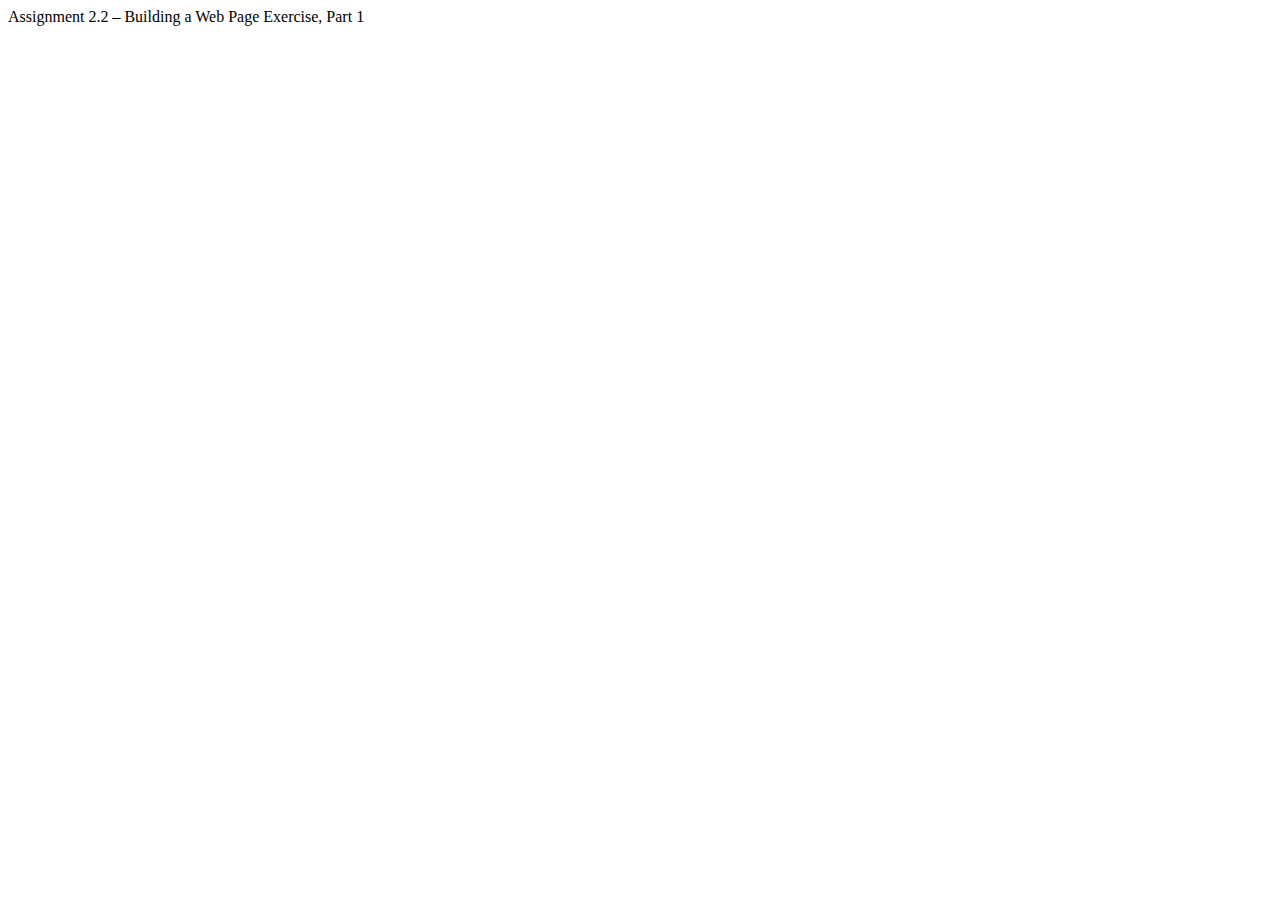
<file: Module 2/staucan_EX1.html>
<!DOCTYPE html>
<html lang="en">
    <head>
        <title>Assignment 2.2 - Building a Web Page Exercise - Part 1</title>
    </head>
    <body>
        Assignment 2.2 – Building a Web Page Exercise, Part 1
    </body>
</html>
</file>
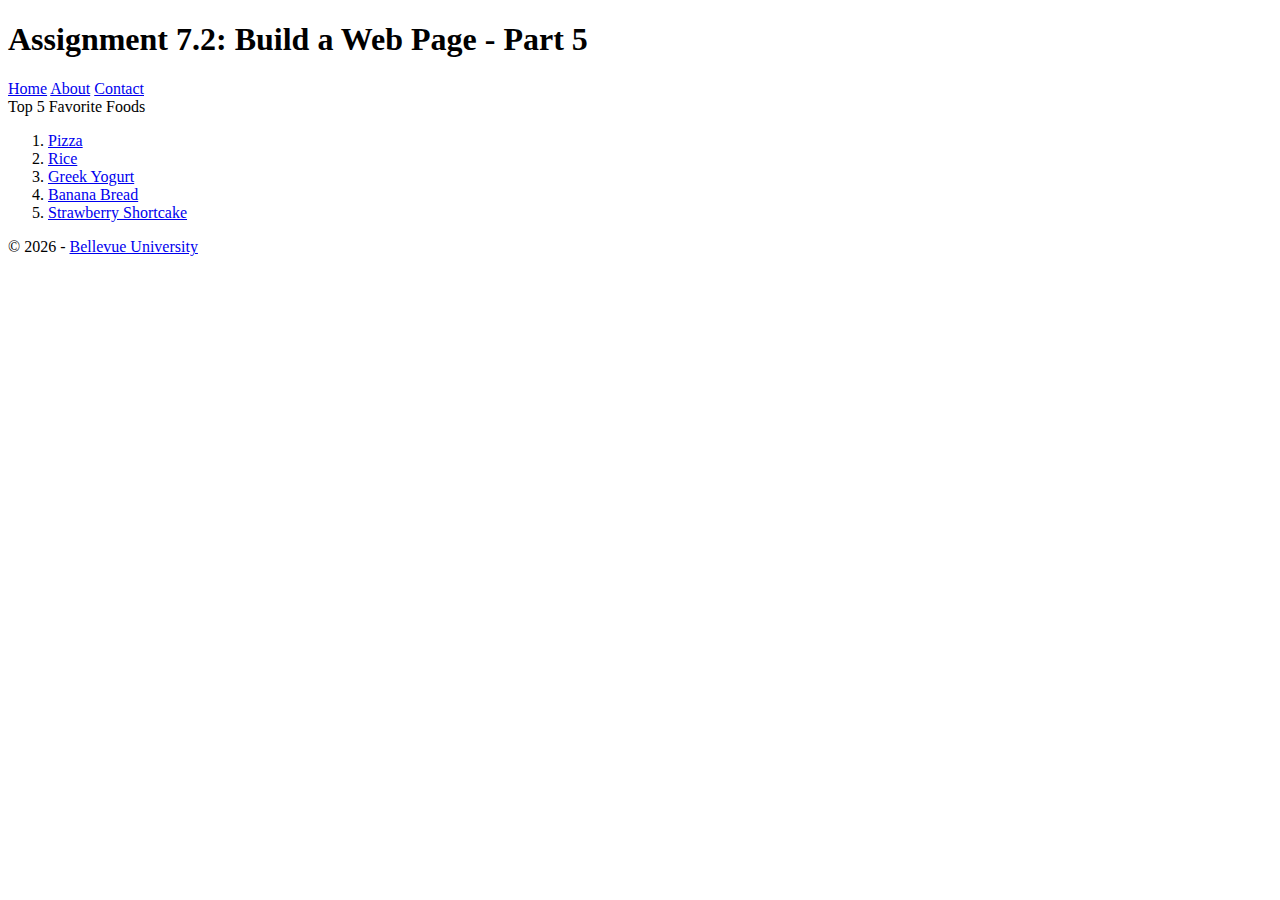
<file: Module 7/staucan_mod7_2.html>
<!DOCTYPE html>
<html lang="en">
<head>
    <meta charset="UTF-8">
    <title>CSD 340 Web Development with HTML and CSS</title>

    <link rel="stylesheet" type="text/css" href="C:\Users\cofre\OneDrive\Desktop\CSD 340\csd-340\Module 7\staucan_mod7_2.css">

     <!-- Google fonts for Oswald -->
     <link href="https://fonts.googleapis.com/css2?family=Oswald:wght@300;400;500;700&display=swap" rel="stylesheet">
</head>
<body>
    <header>
        <h1>Assignment 7.2: Build a Web Page - Part 5</h1>
    </header>

    <div id="navbar">
        <a href="#">Home</a>
        <a href="#">About</a>
        <a href="#">Contact</a>
    </div>

    <div id="container">

        <div class="card">
            <div class="card-title">
                Top 5 Favorite Foods
            </div>

            <div class="card-content">
                <ol>
                    <li><a href="https://thefoodcharlatan.com/homemade-pizza-recipe/">Pizza</a></li>
                    <li><a href="https://themom100.com/recipe/how-to-cook-perfect-rice-on-the-stove-2/">Rice</a></li>
                    <li><a href="https://www.liveeatlearn.com/greek-yogurt/">Greek Yogurt</a></li>
                    <li><a href="https://www.simplyrecipes.com/recipes/banana_bread/">Banana Bread</a></li>
                    <li><a href="https://cooking.nytimes.com/recipes/11823-strawberry-shortcake">Strawberry Shortcake</a></li>
                </ol>
            </div>
        </div>
    </div>
<footer>
    <p>
        &copy; <script>document.write(new Date().getFullYear())</script> - <a href="https://www.bellevue.edu/">Bellevue University</a>
    </p>
</footer>

</body>
</html>
</file>
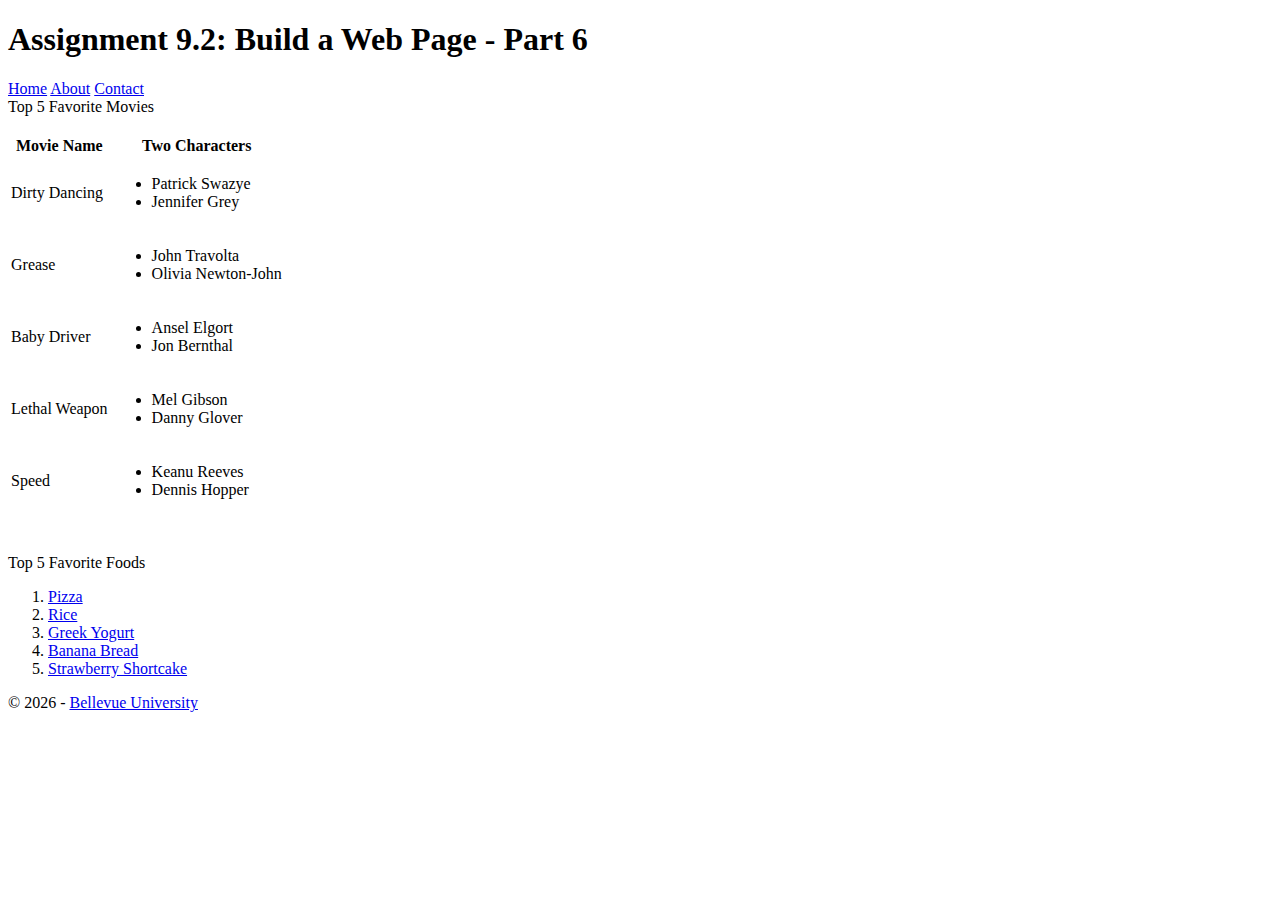
<file: Module 9/staucan_EX6.html>
<!DOCTYPE html>
<html lang="en">
<head>
    <meta charset="UTF-8">
    <title>CSD 340 Web Development with HTML and CSS</title>

    <link rel="stylesheet" type="text/css" href="C:\Users\cofre\OneDrive\Desktop\CSD 340\csd-340\Module 9\staucan_EX6.css">

    <!-- Google fonts for Oswald -->
    <link href="https://fonts.googleapis.com/css2?family=Oswald:wght@300;400;500;700&display=swap" rel="stylesheet">
</head>
<body>

<header>
    <h1>Assignment 9.2: Build a Web Page - Part 6</h1>
</header>

<div id="navbar">
    <a href="#">Home</a>
    <a href="#">About</a>
    <a href="#">Contact</a>
</div>

<div id="container">

    <div class="card">
        <div class="card-title">
            Top 5 Favorite Movies
        </div>

        <div class="card-content">
            <br />
            <table id="books">
                <tr>
                    <th>Movie Name</th>
                    <th>Two Characters</th>
                </tr>
                <tr>
                    <td>Dirty Dancing</td>
                    <td><ul>
                        <li>Patrick Swazye</li>
                        <li>Jennifer Grey</li>
                    </ul></td>
                <tr>
                    <td>Grease</td>
                    <td><ul>
                        <li>John Travolta</li>
                        <li>Olivia Newton-John</li>
                    </ul></td>
                </tr>
                <tr>
                    <td>Baby Driver</td>
                    <td><ul>
                        <li>Ansel Elgort</li>
                        <li>Jon Bernthal</li>
                    </ul></td>
                </tr>
                <tr>
                    <td>Lethal Weapon</td>
                    <td><ul>
                        <li>Mel Gibson</li>
                        <li>Danny Glover</li>
                    </ul></td>
                </tr>
                <tr>
                    <td>Speed</td>
                    <td><ul>
                        <li>Keanu Reeves</li>
                        <li>Dennis Hopper</li>
                    </ul></td>
                </tr>
            </table>
        </div>
    <br /><br />

    <div class="card">
            <div class="card-title">
                Top 5 Favorite Foods
            </div>

            <div class="card-content">
                <ol>
                    <li><a href="https://thefoodcharlatan.com/homemade-pizza-recipe/">Pizza</a></li>
                    <li><a href="https://themom100.com/recipe/how-to-cook-perfect-rice-on-the-stove-2/">Rice</a></li>
                    <li><a href="https://www.liveeatlearn.com/greek-yogurt/">Greek Yogurt</a></li>
                    <li><a href="https://www.simplyrecipes.com/recipes/banana_bread/">Banana Bread</a></li>
                    <li><a href="https://cooking.nytimes.com/recipes/11823-strawberry-shortcake">Strawberry Shortcake</a></li>
                </ol>
            </div>
        </div>
</div>


<footer>
    <p>
        &copy; <script>document.write(new Date().getFullYear())</script> - <a href="https://www.bellevue.edu/">Bellevue University</a>
    </p>

</footer>

</body>
</html>
</file>
<file: staucan_index.css>
body {
    font-family: "Oswald", Verdana, Arial, sans-serif;
    font-size: 16px;
}


container {
    margin-left: 100px;
    margin-right: 100px;
    margin-top: 50px;
}


h1{
    background-color: #3c275a;
    border: 1px solid #D6A800;
    color: #fff;
    padding: 10px;
}


h2{
    background-color: #3c275a;
    border: 1px solid #D6A800;
    color: #fff;
    padding: 10px;
}


h3{
    background-color: #3c275a;
    border: 1px solid #D6A800;
    color: #fff;
    padding: 10px;
}


h4{
    background-color: #3c275a;
    border: 1px solid #D6A800;
    color: #fff;
    padding: 10px;
}


a{
    color: #453674;
    text-decoration: none;
}


a:hover {
    background-color: #D6A800;
    color: #4F3674;
}


a:visited {
    color: #3c275a;
}
</file>
<file: staucan_Ex2.css>
html{
    font-size: 16px;
}

body {
    font-size: 16px;
}

h1{
    font-family: "Oswald", Verdana, Arial, sans-serif;
    font-weight: 700;
    text-transform: uppercase;
    font-size: 3.052em;
    word-spacing: .5em;
    margin: 0;
    text-align: center;
}

h2{
    font-family: "Oswald", Verdana, Arial, sans-serif;
    font-weight: 500;
    font-size: 2.441em;
    word-spacing: .2em;
    margin: 0;
    text-align: left;
    padding-top: 15px;
}

p{
    font-family: "Quattrocento", Georgia, 'Times New Roman' serif;
    font-weight: 400;
    line-height: 1.4em;
}

address{
    font-family: "Quattrocento", Georgia, 'Times New Roman' serif;
    text-align: center;
}

a{
    font-weight: bold;
    font-size: 1.25em;
    color: #4F3674;
    text-decoration: none;
}

a:hover {
    color: #D6A800;
  }

  a:visited {
    color: #c800ff;
  }

span{
    font-style: italic;
}

  p.intro{
    text-indent: .2em;
  }
</file>
<file: staucan_EX3.css>
h1{
    font-family: "Oswald", Verdana, Arial, sans-serif;
    text-align: center;
}


h3{
    font-weight: 500;
}



#left{
    border-radius: 15px;
    border-style: solid;
    border-width: 1px;
    border-color: red;
    display:inline-block;    
    font-weight: 300;
    padding: 10px;
    position:relative;
    width:45%;
}

#right{
    border-radius: 15px;
    border-style: dashed;
    border-width: 1px;
    border-color: red;
    display: inline-block;    
    font-weight: 300;
    padding: 10px;
    position: relative;
    width:45%;
}

#last{
    margin-bottom: 20px;
    margin-top: 60%;
    width: 100%;
    text-align: right;
}

a{
    font-family: "Oswald", Verdana, Arial, sans-serif;
    text-decoration: none;
}

a:hover {
    text-decoration: underline;
}
</file>
<file: staucan_EX4.css>
html {
    background-color: rgba(247, 112, 24, .2);
}

#image-gallery {
    margin-top: 10%;
    display: grid;
    grid-template-columns: auto auto auto;
}

#page-title {
    text-align: center;
    font-family: 'Oswald', Verdana, Arial, sans-serif;
    font-weight: 400;
}

figure {
    text-align: center;
}

figcaption {
    font-family: 'Oswald', Verdana, Arial, sans-serif;
    font-style: italic;
    font-size: .75em;
    font-weight: 400;
}

h1, h3, figcaption {
    color: rgba(185, 63, 8);
}

img {
    width: 400px;
    height: 350px;
}

.gallery-item {
    border: 1px solid rgba(185, 63, 8);
    border-radius: 15px;
    padding: 5px;
}

.gallery-title {
    text-align: center;
    font-family: 'Oswald', Verdana, Arial, sans-serif;
    font-weight: 400;
}
</file>
<file: staucan_EX6.css>
body {
    margin: 0;
    font-family: 'Oswald', Verdana, Arial, sans-serif;
}

header {
    background-color: #3c275a;
    color: #fff;
    padding: 20px;
    text-align: center;
}

h1 {
    font-weight: 400;
}

#navbar {
    overflow: hidden;
    background-color: #4F3674;
    border-bottom: 15px solid #D6A800;
}

#navbar a {
    float: left;
    display: block;
    color: #fff;
    text-align: center;
    padding: 14px 16px;
    text-decoration: none;
}

#navbar a:hover {
    background-color: #D6A800;
    color: #4F3674;
}

#container {
    padding: 10px;

    /* Assignment 9.2 styles */
    margin: 2% 5% 100px;
}

.card {
    box-shadow: 0 4px 8px 0 rgba(0, 0, 0, 0.2);
    transition: 0.3s;
    width: 50%;
}

.card-title {
    text-align: center;
    font-size: 2em;
    color: #4F3674;
    font-weight: 400;
}

.card-content {
    padding: 2px 16px;
}

.card:hover {
    box-shadow: 0 8px 16px 0 rgba(0, 0, 0, 0.2);
}

footer {
    background-color: #4F3674;
    /* position: absolute; */
    bottom: 0;
    width: 100%;

    /* Assignment 9.2 styles */
    position: fixed;
    left: 0;
}

footer p {
    color: #FFF;
    font-weight: 400;
    float: right;
    padding-right: 10px;
    font-style: italic;
    font-size: .75em;
}

footer a {
    text-decoration: none;
    color: #FFF;
}

footer a:hover {
    text-decoration: underline;
}

/**
    Assignment 9.2 - Styles
 */
.form {
    display: inline-grid;
    grid-template-columns: auto;
}

.form-field {
    padding: 20px;
}

.btn {
    border: none;
    text-align: center;
    text-decoration: none;
    display: inline-block;
    font-size: 16px;
    margin: 4px 2px;
    cursor: pointer;
    padding: 15px 32px;
    color: #000;
}

.input {
    padding: 12px 20px;
    margin: 8px 0;
    display: inline-block;
    border: 1px solid #ccc;
    border-radius: 4px;
    box-sizing: border-box;
}

.btn-primary {
    background-color: #4F3674;
    color: #fff;
}

.btn-primary:hover {
    background-color: #D6A800;
    color: #4F3674;
}

.full-width {
    width: 100%;
}

#books {
    border-collapse: collapse;
    width: 100%;
    margin-bottom: 30px;
}

#books th {
    padding-top: 12px;
    padding-bottom: 12px;
    text-align: left;
    background-color: #4F3674;
    color: #fff;
}

#books td, #books th {
    border: 1px solid #ddd;
    padding: 8px;
}

#books tr:hover {
    background-color: #D6A800;
    color: #4F3674;
    cursor: pointer;
}
</file>
<file: staucan_mod7_2.css>
body {
    margin: 0;
    font-family: 'Oswald', Verdana, Arial, sans-serif;
}

header {
    background-color: #3c275a;
    color: #fff;
    padding: 20px;
    text-align: center;
}

h1 {
    font-weight: 400;
}

#navbar {
    overflow: hidden;
    background-color: #4F3674;
    border-bottom: 15px solid #D6A800;
}

#navbar a {
    float: left;
    display: block;
    color: #fff;
    text-align: center;
    padding: 14px 16px;
    text-decoration: none;
}

#navbar a:hover {
    background-color: #D6A800;
    color: #4F3674;
}

#container {
    margin-top: 2%;
    margin-left: 5%;
    margin-right: 5%;
    padding: 10px;
}

.card {
    box-shadow: 0 4px 8px 0 rgba(0, 0, 0, 0.2);
    transition: 0.3s;
    width: 50%;
}

.card-title {
    text-align: center;
    font-size: 2em;
    color: #4F3674;
    font-weight: 400;
}

.card-content {
    padding: 2px 16px;
}

.card:hover {
    box-shadow: 0 8px 16px 0 rgba(0, 0, 0, 0.2);
}

footer {
    background-color: #4F3674;
    position: absolute;
    bottom: 0;
    width: 100%;
}

footer p {
    color: #FFF;
    font-weight: 400;
    float: right;
    padding-right: 10px;
    font-style: italic;
    font-size: .75em;
}

footer a {
    text-decoration: none;
    color: #FFF;
}

footer a:hover {
    text-decoration: underline;
}
</file>
<file: staucan_MyBio.css>
html {
    box-sizing: border-box;
}

*, *:before, *:after {
    box-sizing: inherit;
}

body {
    margin: 0 auto;
    font-family: 'Oswald', Verdana, Arial, sans-serif;
}

header {
    background-color: #3c275a;
    color: #fff;
    padding: 20px;
    text-align: center;
}

.navbar {
    overflow: hidden;
    background-color: #4F3674;
    border-bottom: 15px solid #D6A800;
}

.navbar a {
    float: left;
    display: block;
    color: #fff;
    text-align: center;
    padding: 14px 16px;
    text-decoration: none;
}

.navbar a:hover {
    background-color: #D6A800;
    color: #4F3674;
}

h1 {
    font-weight: 400;
    text-align: center;
}

.hobbies {
    min-height: 250px;
}

.experience {
    min-height: 250px;
}

.contact-container {
    margin-top: 20px;
    padding: 10px;
    text-align: center;
    margin-bottom: 10%;
}

.full-width {
    width: 100%;
}

.grid-3-col {
    display: grid;
    grid-template-columns: auto auto auto;
    padding: 10px;
}

.grid-item {
    padding: 20px;
}

.card {
    box-shadow: 0 4px 8px 0 rgba(0, 0, 0, 0.2);
    transition: 0.3s;
    width: 95%;
}

.card-title {
    text-align: center;
    font-size: 2em;
    color: #4F3674;
    font-weight: 400;
}

.card-content {
    padding: 2px 16px;
}

.card:hover {
    box-shadow: 0 8px 16px 0 rgba(0, 0, 0, 0.2);
}

.form {
    display: flex;
    flex-flow: row wrap;
    align-items: center;
    margin-left: 20%;
}

.form-field {
    padding: 20px;
}

.btn {
    border: none;
    text-align: center;
    text-decoration: none;
    display: inline-block;
    font-size: 16px;
    margin: 4px 2px;
    cursor: pointer;
    padding: 15px 32px;
    color: #000;
}

.input {
    padding: 12px 20px;
    margin: 8px 0;
    display: inline-block;
    border: 1px solid #ccc;
    border-radius: 4px;
    box-sizing: border-box;
}

.btn-primary {
    background-color: #4F3674;
    color: #fff;
}

.btn-primary:hover {
    background-color: #D6A800;
    color: #4F3674;
}

.full-width {
    width: 100%;
}
</file>
